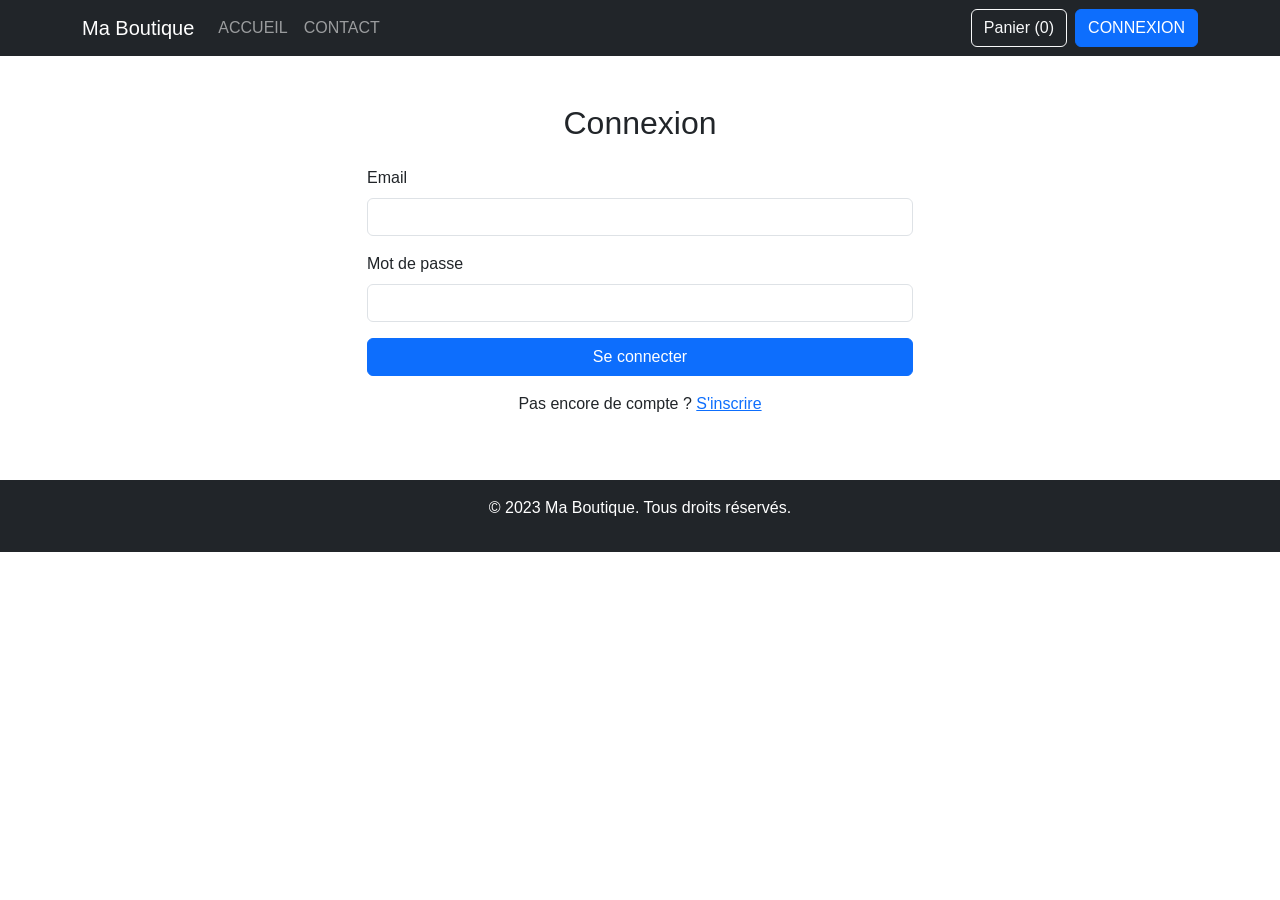
<file: connexion.html>
<!DOCTYPE html>
<html lang="fr">
<head>
    <meta charset="UTF-8">
    <meta name="viewport" content="width=device-width, initial-scale=1.0">
    <title>Connexion - Ma Boutique</title>
    <link href="https://cdn.jsdelivr.net/npm/bootstrap@5.3.3/dist/css/bootstrap.min.css" rel="stylesheet">
    <link rel="stylesheet" href="style.css">
</head>
<body>
  <nav class="navbar navbar-expand-lg navbar-dark bg-dark">
    <div class="container">
      <a class="navbar-brand" href="index.html">Ma Boutique</a>
      <button class="navbar-toggler" data-bs-toggle="collapse" data-bs-target="#navbarMenu">
        <span class="navbar-toggler-icon"></span>
      </button>
      <div class="collapse navbar-collapse" id="navbarMenu"> 
        <ul class="navbar-nav me-auto">
          <li class="nav-item">
            <a class="nav-link" href="index.html">ACCUEIL</a>
          </li>
          <li class="nav-item">
            <a class="nav-link" href="contact.html">CONTACT</a>
          </li>
        </ul>
        <div class="d-flex">
          <a class="btn btn-outline-light me-2" href="panier.html">Panier (<span id="cart-count">0</span>)</a>
          <a class="btn btn-primary" href="connexion.html">CONNEXION</a>
        </div>
      </div>
    </div>
  </nav>

  <section class="py-5">
    <div class="container">
      <div class="row justify-content-center">
        <div class="col-md-6">
          <h2 class="text-center mb-4">Connexion</h2>
          <form>
            <div class="mb-3">
              <label for="email" class="form-label">Email</label>
              <input type="email" class="form-control" id="email" required>
            </div>
            <div class="mb-3">
              <label for="password" class="form-label">Mot de passe</label>
              <input type="password" class="form-control" id="password" required>
            </div>
            <button type="submit" class="btn btn-primary w-100">Se connecter</button>
          </form>
          <p class="text-center mt-3">Pas encore de compte ? <a href="inscription.html">S'inscrire</a></p>
        </div>
      </div>
    </div>
  </section>

  <footer class="bg-dark text-white text-center py-3">
    <div class="container">
      <p>&copy; 2023 Ma Boutique. Tous droits réservés.</p>
    </div>
  </footer>

  <script src="https://cdn.jsdelivr.net/npm/bootstrap@5.3.3/dist/js/bootstrap.bundle.min.js"></script>
  <script src="script.js"></script>
</body>
</html>
</file>
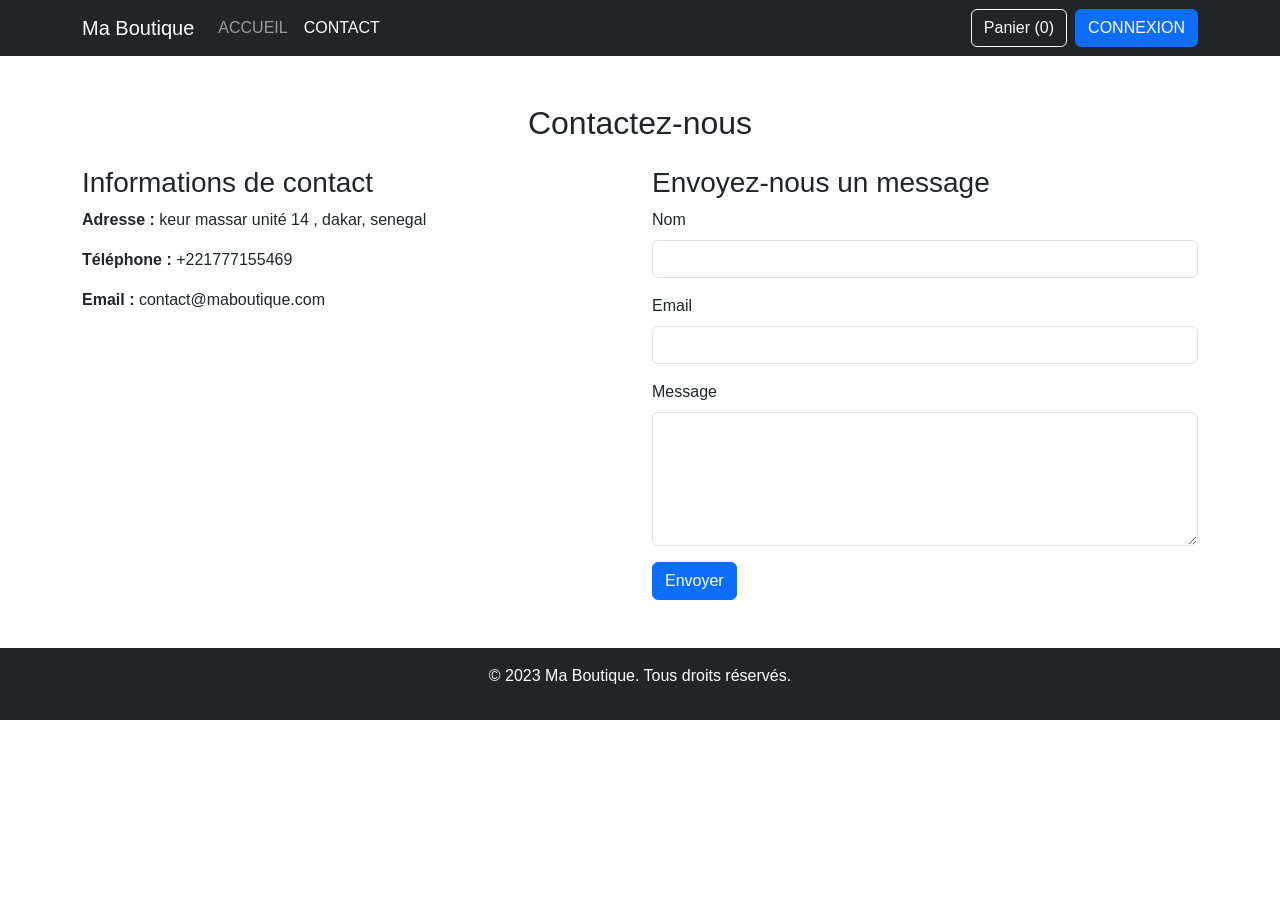
<file: contact.html>
<!DOCTYPE html>
<html lang="fr">
<head>
    <meta charset="UTF-8">
    <meta name="viewport" content="width=device-width, initial-scale=1.0">
    <title>Contact - Ma Boutique</title>
    <link href="https://cdn.jsdelivr.net/npm/bootstrap@5.3.3/dist/css/bootstrap.min.css" rel="stylesheet">
    <link rel="stylesheet" href="style.css">
</head>
<body>
  <nav class="navbar navbar-expand-lg navbar-dark bg-dark">
    <div class="container">
      <a class="navbar-brand" href="index.html">Ma Boutique</a>
      <button class="navbar-toggler" data-bs-toggle="collapse" data-bs-target="#navbarMenu">
        <span class="navbar-toggler-icon"></span>
      </button>
      <div class="collapse navbar-collapse" id="navbarMenu"> 
        <ul class="navbar-nav me-auto">
          <li class="nav-item">
            <a class="nav-link" href="index.html">ACCUEIL</a>
          </li>
          <li class="nav-item">
            <a class="nav-link active" href="contact.html">CONTACT</a>
          </li>
        </ul>
        <div class="d-flex">
          <a class="btn btn-outline-light me-2" href="panier.html">Panier (<span id="cart-count">0</span>)</a>
          <a class="btn btn-primary" href="connexion.html">CONNEXION</a>
        </div>
      </div>
    </div>
  </nav>

  <section class="py-5">
    <div class="container">
      <h2 class="text-center mb-4">Contactez-nous</h2>
      <div class="row">
        <div class="col-md-6">
          <h3>Informations de contact</h3>
          <p><strong>Adresse :</strong> keur massar unité 14  , dakar, senegal</p>
          <p><strong>Téléphone :</strong> +221777155469</p>
          <p><strong>Email :</strong> contact@maboutique.com</p>
        </div>
        <div class="col-md-6">
          <h3>Envoyez-nous un message</h3>
          <form>
            <div class="mb-3">
              <label for="name" class="form-label">Nom</label>
              <input type="text" class="form-control" id="name" required>
            </div>
            <div class="mb-3">
              <label for="email" class="form-label">Email</label>
              <input type="email" class="form-control" id="email" required>
            </div>
            <div class="mb-3">
              <label for="message" class="form-label">Message</label>
              <textarea class="form-control" id="message" rows="5" required></textarea>
            </div>
            <button type="submit" class="btn btn-primary">Envoyer</button>
          </form>
        </div>
      </div>
    </div>
  </section>

  <footer class="bg-dark text-white text-center py-3">
    <div class="container">
      <p>&copy; 2023 Ma Boutique. Tous droits réservés.</p>
    </div>
  </footer>

  <script src="https://cdn.jsdelivr.net/npm/bootstrap@5.3.3/dist/js/bootstrap.bundle.min.js"></script>
  <script src="script.js"></script>
</body>
</html>
</file>
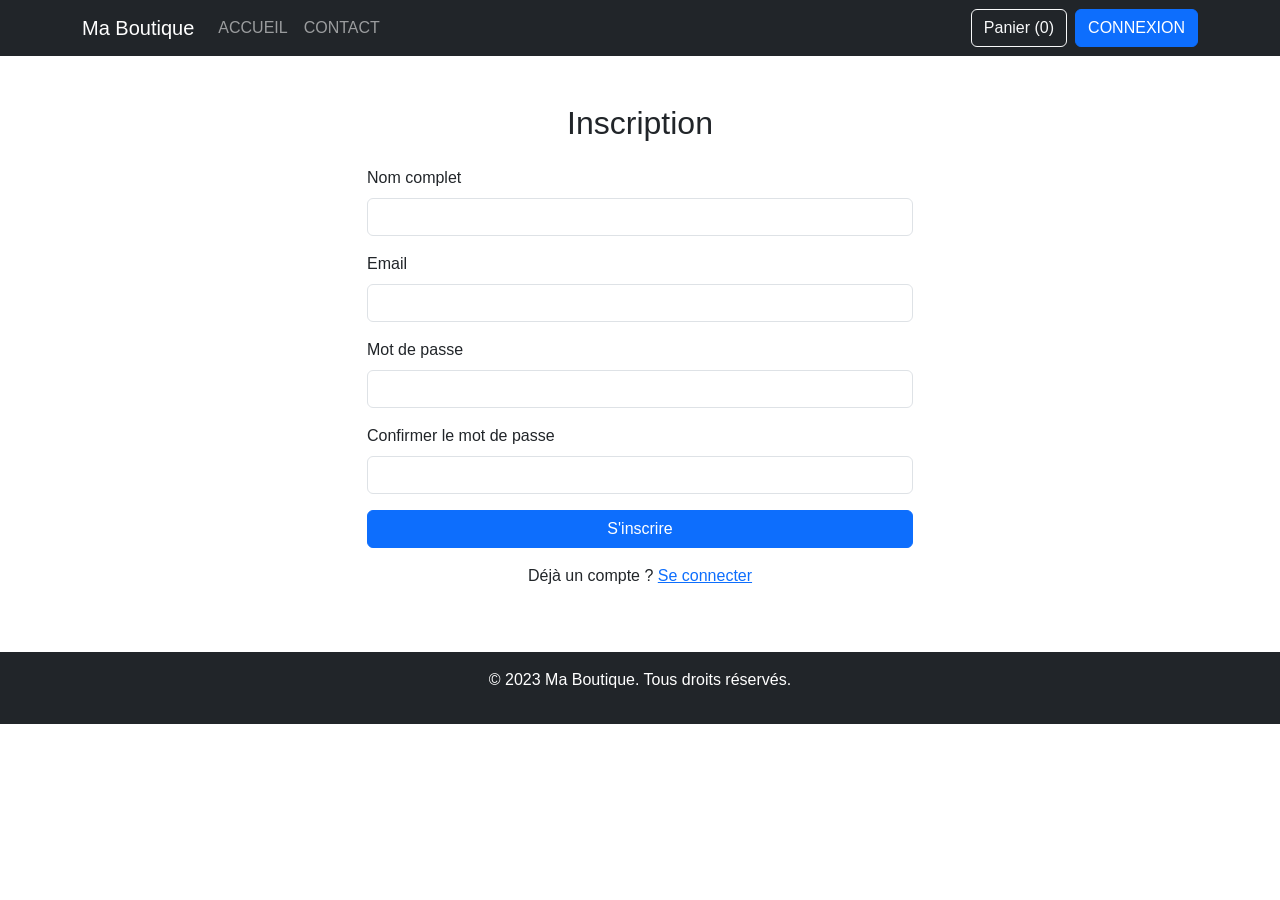
<file: inscription.html>
<!DOCTYPE html>
<html lang="fr">
<head>
    <meta charset="UTF-8">
    <meta name="viewport" content="width=device-width, initial-scale=1.0">
    <title>Inscription - Ma Boutique</title>
    <link href="https://cdn.jsdelivr.net/npm/bootstrap@5.3.3/dist/css/bootstrap.min.css" rel="stylesheet">
    <link rel="stylesheet" href="style.css">
</head>
<body>
  <nav class="navbar navbar-expand-lg navbar-dark bg-dark">
    <div class="container">
      <a class="navbar-brand" href="index.html">Ma Boutique</a>
      <button class="navbar-toggler" data-bs-toggle="collapse" data-bs-target="#navbarMenu">
        <span class="navbar-toggler-icon"></span>
      </button>
      <div class="collapse navbar-collapse" id="navbarMenu"> 
        <ul class="navbar-nav me-auto">
          <li class="nav-item">
            <a class="nav-link" href="index.html">ACCUEIL</a>
          </li>
          <li class="nav-item">
            <a class="nav-link" href="contact.html">CONTACT</a>
          </li>
        </ul>
        <div class="d-flex">
          <a class="btn btn-outline-light me-2" href="panier.html">Panier (<span id="cart-count">0</span>)</a>
          <a class="btn btn-primary" href="connexion.html">CONNEXION</a>
        </div>
      </div>
    </div>
  </nav>

  <section class="py-5">
    <div class="container">
      <div class="row justify-content-center">
        <div class="col-md-6">
          <h2 class="text-center mb-4">Inscription</h2>
          <form>
            <div class="mb-3">
              <label for="name" class="form-label">Nom complet</label>
              <input type="text" class="form-control" id="name" required>
            </div>
            <div class="mb-3">
              <label for="email" class="form-label">Email</label>
              <input type="email" class="form-control" id="email" required>
            </div>
            <div class="mb-3">
              <label for="password" class="form-label">Mot de passe</label>
              <input type="password" class="form-control" id="password" required>
            </div>
            <div class="mb-3">
              <label for="confirmPassword" class="form-label">Confirmer le mot de passe</label>
              <input type="password" class="form-control" id="confirmPassword" required>
            </div>
            <button type="submit" class="btn btn-primary w-100">S'inscrire</button>
          </form>
          <p class="text-center mt-3">Déjà un compte ? <a href="connexion.html">Se connecter</a></p>
        </div>
      </div>
    </div>
  </section>

  <footer class="bg-dark text-white text-center py-3">
    <div class="container">
      <p>&copy; 2023 Ma Boutique. Tous droits réservés.</p>
    </div>
  </footer>

  <script src="https://cdn.jsdelivr.net/npm/bootstrap@5.3.3/dist/js/bootstrap.bundle.min.js"></script>
  <script src="script.js"></script>
</body>
</html>
</file>
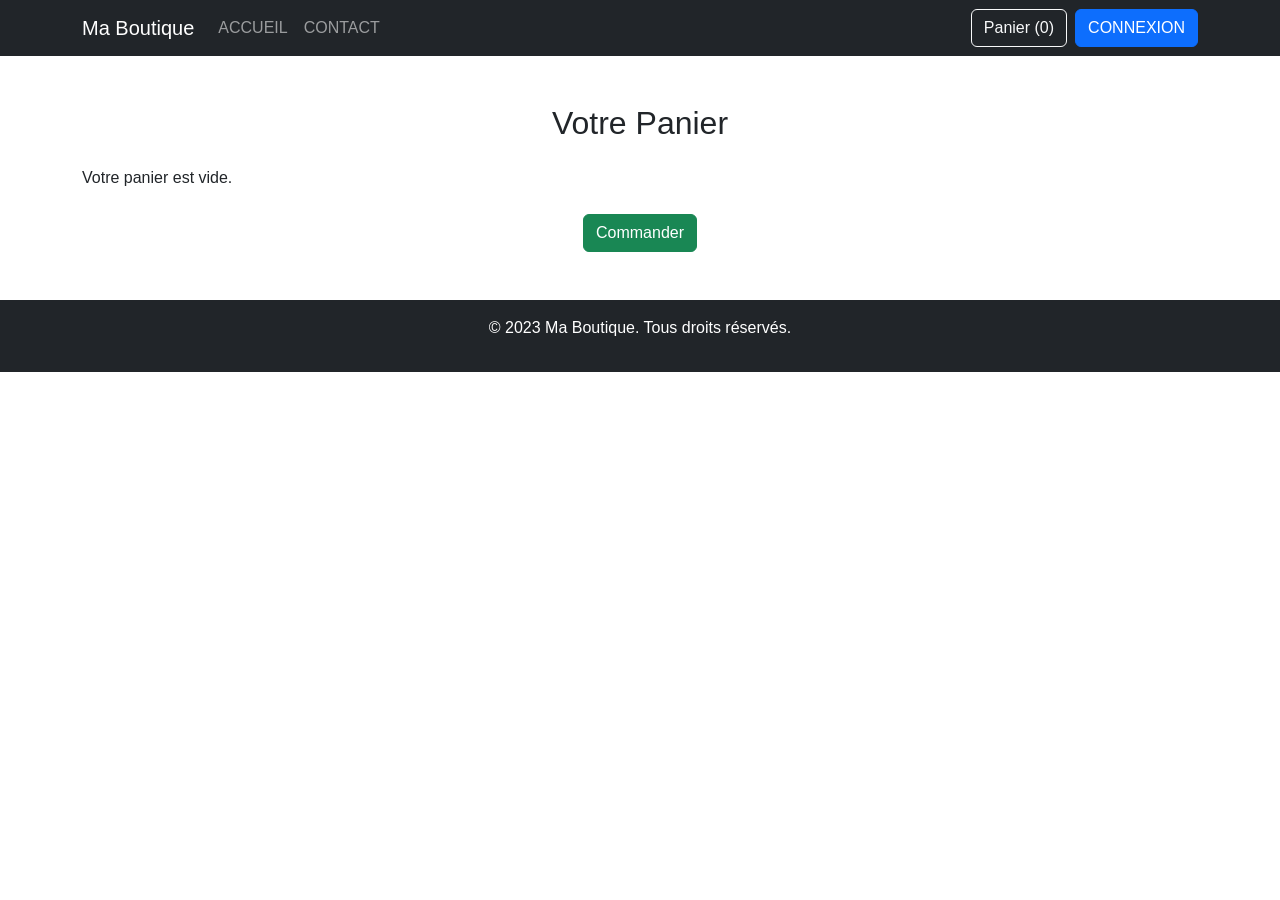
<file: panier.html>
<!DOCTYPE html>
<html lang="fr">
<head>
    <meta charset="UTF-8">
    <meta name="viewport" content="width=device-width, initial-scale=1.0">
    <title>Panier - Ma Boutique</title>
    <link href="https://cdn.jsdelivr.net/npm/bootstrap@5.3.3/dist/css/bootstrap.min.css" rel="stylesheet">
    <link rel="stylesheet" href="style.css">
</head>
<body>
  <nav class="navbar navbar-expand-lg navbar-dark bg-dark">
    <div class="container">
      <a class="navbar-brand" href="index.html">Ma Boutique</a>
      <button class="navbar-toggler" data-bs-toggle="collapse" data-bs-target="#navbarMenu">
        <span class="navbar-toggler-icon"></span>
      </button>
      <div class="collapse navbar-collapse" id="navbarMenu"> 
        <ul class="navbar-nav me-auto">
          <li class="nav-item">
            <a class="nav-link" href="index.html">ACCUEIL</a>
          </li>
          <li class="nav-item">
            <a class="nav-link" href="contact.html">CONTACT</a>
          </li>
        </ul>
        <div class="d-flex">
          <a class="btn btn-outline-light me-2" href="panier.html">Panier (<span id="cart-count">0</span>)</a>
          <a class="btn btn-primary" href="connexion.html">CONNEXION</a>
        </div>
      </div>
    </div>
  </nav>

  <section class="py-5">
    <div class="container">
      <h2 class="text-center mb-4">Votre Panier</h2>
      <div id="cart-items">
        <!-- Cart items will be displayed here -->
      </div>
      <div class="text-center mt-4">
        <button class="btn btn-success" onclick="checkout()">Commander</button>
      </div>
    </div>
  </section>

  <footer class="bg-dark text-white text-center py-3">
    <div class="container">
      <p>&copy; 2023 Ma Boutique. Tous droits réservés.</p>
    </div>
  </footer>

  <script src="https://cdn.jsdelivr.net/npm/bootstrap@5.3.3/dist/js/bootstrap.bundle.min.js"></script>
  <script src="script.js"></script>
  <script>
    function displayCart() {
      const cartItems = document.getElementById('cart-items');
      if (cart.length === 0) {
        cartItems.innerHTML = '<p>Votre panier est vide.</p>';
      } else {
        let html = '<ul class="list-group">';
        let total = 0;
        cart.forEach(item => {
          html += `<li class="list-group-item d-flex justify-content-between align-items-center">
            ${item.name}
            <span class="badge bg-primary rounded-pill">${item.price} €</span>
          </li>`;
          total += item.price;
        });
        html += '</ul>';
        html += `<div class="mt-3"><strong>Total: ${total.toFixed(2)} €</strong></div>`;
        cartItems.innerHTML = html;
      }
    }

    function checkout() {
      alert('Fonctionnalité de commande à implémenter.');
    }

    document.addEventListener('DOMContentLoaded', function() {
      displayCart();
      updateCartDisplay();
    });
  </script>
</body>
</html>
</file>
<file: style.css>
nav {
  background-color: rgb(61, 145, 145);
}

body {
  font-family: Arial, sans-serif;
}

.card {
  transition: transform 0.2s;
}

.card:hover {
  transform: scale(1.05);
}

footer {
  margin-top: auto;
}
</file>
